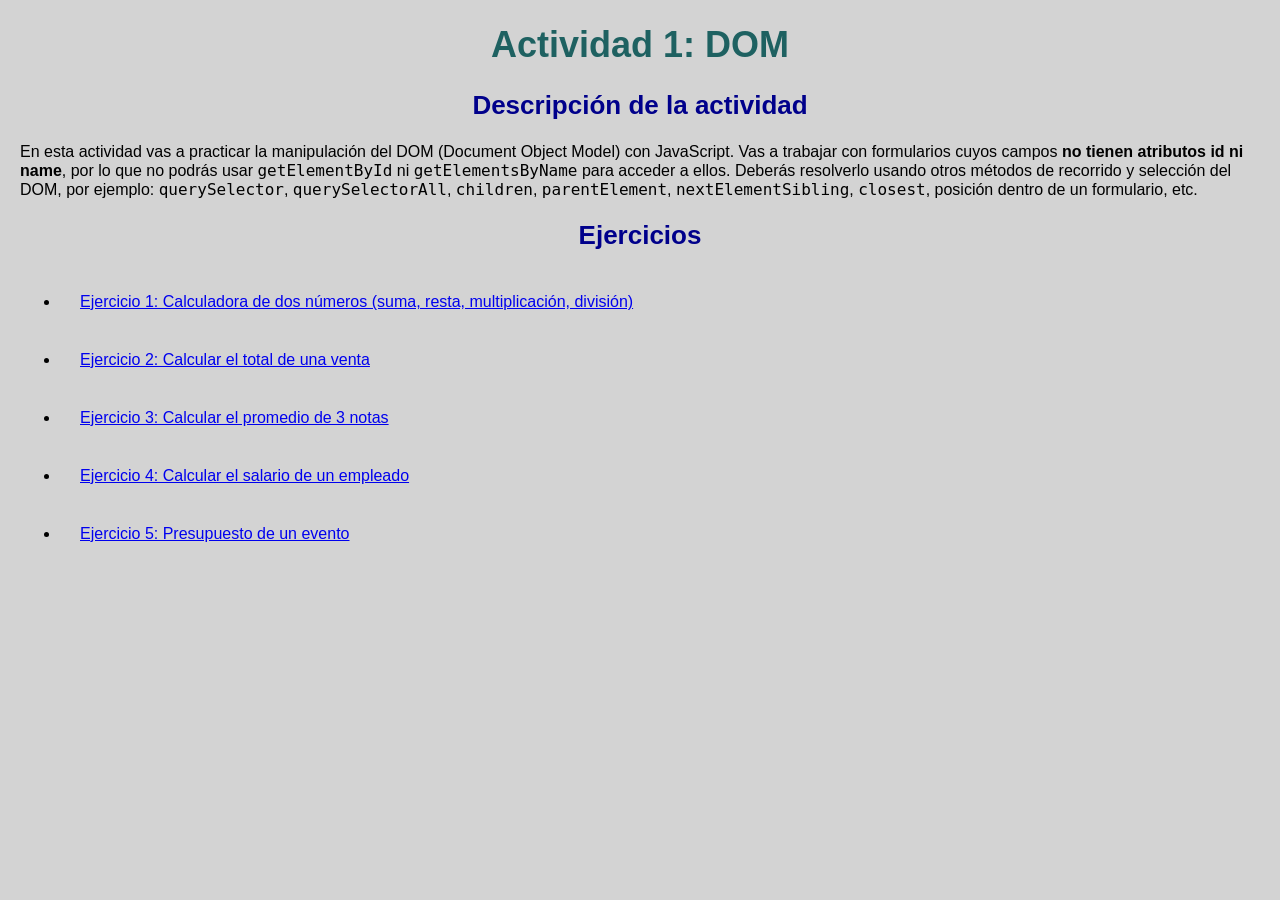
<file: index.html>
<!DOCTYPE html>
<html lang="es">
<head>
  <meta charset="UTF-8">
  <meta name="viewport" content="width=device-width, initial-scale=1.0">
  <title>Actividad 1: DOM</title>

  <!--
    REQUISITO: debes crear tu propio archivo CSS (por ejemplo "estilos.css")
    y vincularlo aquí para darle estilo a esta página de inicio.
    Ejemplo: <link rel="stylesheet" href="estilos.css">
  -->
    <link rel="stylesheet" href="css/style.css">
</head>
<body>

  <h1>Actividad 1: DOM</h1>

  <h2>Descripción de la actividad</h2>
  <p>
    En esta actividad vas a practicar la manipulación del DOM (Document Object Model)
    con JavaScript. Vas a trabajar con formularios cuyos campos <strong>no tienen
    atributos id ni name</strong>, por lo que no podrás usar
    <code>getElementById</code> ni <code>getElementsByName</code> para acceder a ellos.
    Deberás resolverlo usando otros métodos de recorrido y selección del DOM, por
    ejemplo: <code>querySelector</code>, <code>querySelectorAll</code>,
    <code>children</code>, <code>parentElement</code>, <code>nextElementSibling</code>,
    <code>closest</code>, posición dentro de un formulario, etc.
  </p>

  <!--
    Qué debes entregar en cada ejercicio:
    1. Crear tu propio archivo CSS y vincularlo en cada página HTML (puede
       ser el mismo archivo para todas, o uno por página).
    2. Crear tu propio archivo JavaScript y vincularlo al final del body de
       cada página.
    3. En el HTML de cada ejercicio, agregar el atributo onclick a cada
       botón, indicando la función de tu JS que debe ejecutar.
    4. En tu JS, usar el DOM (sin id ni name) para leer los valores de los
       inputs, calcular el resultado y mostrarlo en el input de resultado
       correspondiente.
    5. Revisar que los enlaces de este index.html funcionen correctamente
       hacia cada ejercicio.
  -->

  <h2>Ejercicios</h2>
  <ul>
    <li><a href="calculadora.html">Ejercicio 1: Calculadora de dos números (suma, resta, multiplicación, división)</a></li>
    <li><a href="venta.html">Ejercicio 2: Calcular el total de una venta</a></li>
    <li><a href="promedio.html">Ejercicio 3: Calcular el promedio de 3 notas</a></li>
    <li><a href="salario.html">Ejercicio 4: Calcular el salario de un empleado</a></li>
    <li><a href="otra.html">Ejercicio 5: Presupuesto de un evento</a></li>
  </ul>

  <!--
    REQUISITO: debes crear tu propio archivo JS (por ejemplo "index.js")
    y vincularlo aquí si lo necesitas para esta página.
    Ejemplo: <script src="index.js"></script>
  -->
</body>
</html>
</file>
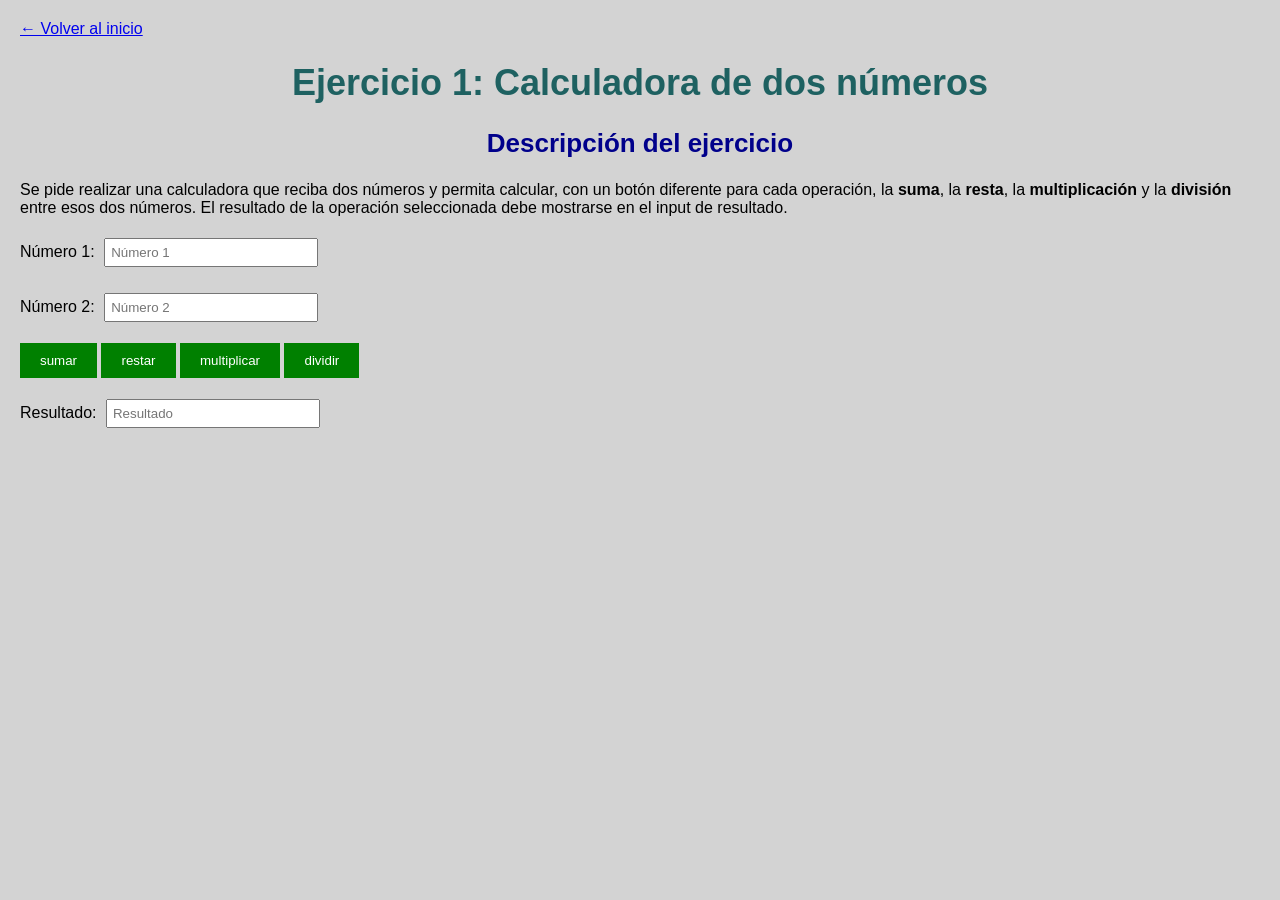
<file: calculadora.html>
<!DOCTYPE html>
<html lang="es">
<head>
  <meta charset="UTF-8">
  <meta name="viewport" content="width=device-width, initial-scale=1.0">
  <title>Ejercicio 1: Calculadora</title>

  <!--
    REQUISITO: vincula aquí tu propio archivo CSS.
    Ejemplo: <link rel="stylesheet" href="estilos.css">
  -->
<link rel = "stylesheet" href="css/style.css">
</head>
<body>

  <a href="index.html">&larr; Volver al inicio</a>

  <h1>Ejercicio 1: Calculadora de dos números</h1>

  <h2>Descripción del ejercicio</h2>
  <p>
    Se pide realizar una calculadora que reciba dos números y permita calcular,
    con un botón diferente para cada operación, la <strong>suma</strong>, la
    <strong>resta</strong>, la <strong>multiplicación</strong> y la
    <strong>división</strong> entre esos dos números. El resultado de la
    operación seleccionada debe mostrarse en el input de resultado.
  </p>

  <!--
    Instrucciones:
    1. Los inputs de este formulario no tienen id ni name: debes acceder a ellos
       desde tu JS usando el DOM (por ejemplo querySelectorAll('input') y la
       posición de cada campo, o recorriendo el formulario).
    2. Agrega el atributo onclick a cada botón, apuntando a una función distinta
       de tu JS (sumar, restar, multiplicar, dividir).
    3. Valida en tu JS qué pasa si se intenta dividir por cero.
    4. Crea y vincula tu propio CSS y tu propio JS.
  -->

  <form>
    <p>
      <label>Número 1: <input type="number" id="numero 1" placeholder="Número 1"></label>
    </p>
    <p>
      <label>Número 2: <input type="number" id="numero 2" placeholder="Número 2"></label>
    </p>

    <p>
      <button type="button" onclick="suma()">sumar</button>
      <button type="button" onclick="resta()">restar</button>
      <button type="button" onclick="multiplicacion()">multiplicar</button>
      <button type="button" onclick="division()">dividir</button>
    </p>

    <p>
      <label>Resultado: <input type="text" id="resultado" placeholder="Resultado" readonly></label>
    </p>
  </form>

  <!--
    REQUISITO: vincula aquí tu propio archivo JS.
    Ejemplo: <script src="calculadora.js"></script>
  -->
  <script src="js/calculadora.js"></script>
</body>
</html>
</file>
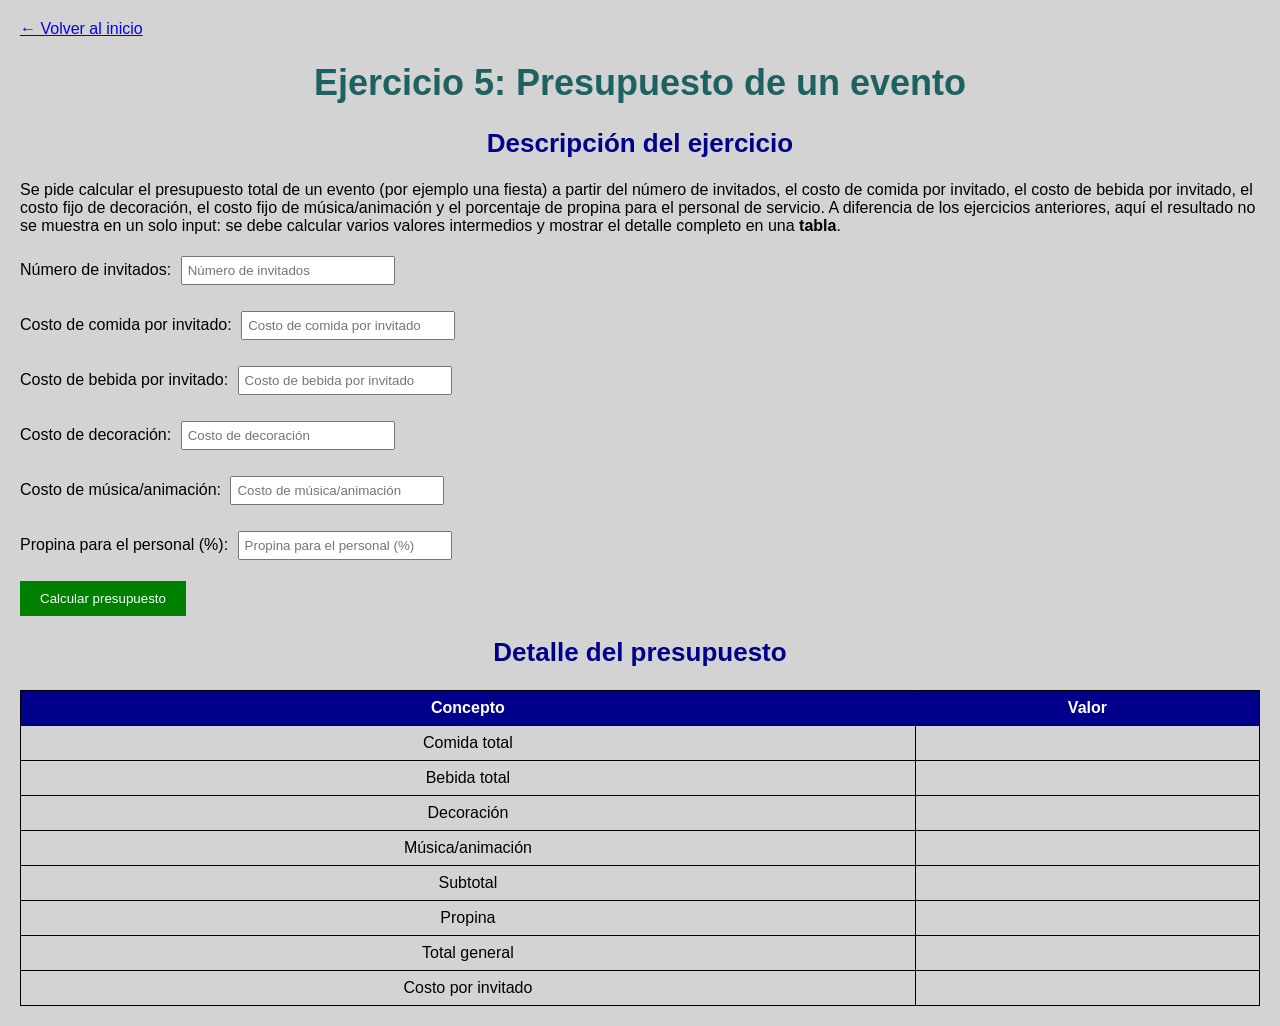
<file: otra.html>
<!DOCTYPE html>
<html lang="es">
<head>
  <meta charset="UTF-8">
  <meta name="viewport" content="width=device-width, initial-scale=1.0">
  <title>Ejercicio 5: Presupuesto de un evento</title>
  <link rel="stylesheet" href="css/style.css">
</head>
<body>
  <a href="index.html">&larr; Volver al inicio</a>
  <h1>Ejercicio 5: Presupuesto de un evento</h1>
  <h2>Descripción del ejercicio</h2>
  <p>
    Se pide calcular el presupuesto total de un evento (por ejemplo una
    fiesta) a partir del número de invitados, el costo de comida por
    invitado, el costo de bebida por invitado, el costo fijo de decoración,
    el costo fijo de música/animación y el porcentaje de propina para el
    personal de servicio. A diferencia de los ejercicios anteriores, aquí
    el resultado no se muestra en un solo input: se debe calcular varios
    valores intermedios y mostrar el detalle completo en una
    <strong>tabla</strong>.
  </p>
  <form>
    <p>
      <label>Número de invitados: <input type="number" id="numero_invitados" placeholder="Número de invitados"></label>
    </p>
    <p>
      <label>Costo de comida por invitado: <input type="number" id="costo_comida_por_invitado" placeholder="Costo de comida por invitado"></label>
    </p>
    <p>
      <label>Costo de bebida por invitado: <input type="number" id="costo_bebida_por_invitado" placeholder="Costo de bebida por invitado"></label>
    </p>
    <p>
      <label>Costo de decoración: <input type="number" id="costo_decoracion" placeholder="Costo de decoración"></label>
    </p>
    <p>
      <label>Costo de música/animación: <input type="number" id="costo_musica" placeholder="Costo de música/animación"></label>
    </p>
    <p>
      <label>Propina para el personal (%): <input type="number" id="propina_personal" placeholder="Propina para el personal (%)"></label>
    </p>
    <p>
      <button type="button" onclick="calcular()">Calcular presupuesto</button>
    </p>
  </form>
  <h2>Detalle del presupuesto</h2>
  <table border="1" class="tabla-final">
    <thead>
      <tr>
        <th>Concepto</th>
        <th>Valor</th>
      </tr>
    </thead>
    <tbody>
      <tr>
        <td>Comida total</td>
        <td id="resultado_comida"></td>
      </tr>
      <tr>
        <td>Bebida total</td>
        <td id="resultado_bebida"></td>
      </tr>
      <tr>
        <td>Decoración</td>
        <td id="resultado_decoracion"></td>
      </tr>
      <tr>
        <td>Música/animación</td>
        <td id="resultado_musica"></td>
      </tr>
      <tr>
        <td>Subtotal</td>
        <td id="resultado_subtotal"></td>
      </tr>
      <tr>
        <td>Propina</td>
        <td id="resultado_propina"></td>
      </tr>
      <tr>
        <td>Total general</td>
        <td id="resultado_total_general"></td>
      </tr>
      <tr>
        <td>Costo por invitado</td>
        <td id="resultado_costo_por_invitado"></td>
      </tr>
    </tbody>
  </table>
    <script src="js/otra.js"></script>
</body>
</html>
</file>
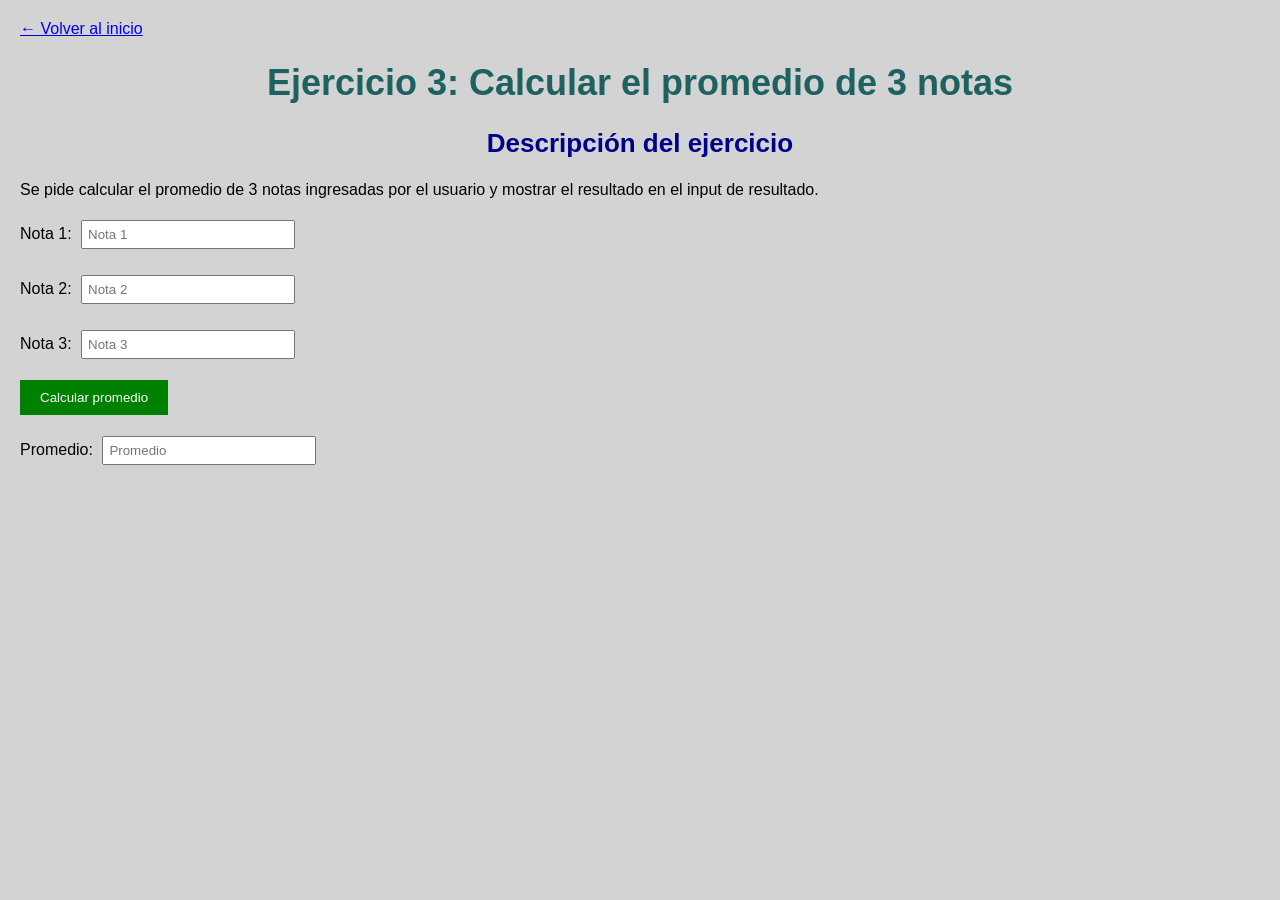
<file: promedio.html>
<!DOCTYPE html>
<html lang="es">
<head>
  <meta charset="UTF-8">
  <meta name="viewport" content="width=device-width, initial-scale=1.0">
  <title>Ejercicio 3: Promedio de notas</title>

  <!--
    REQUISITO: vincula aquí tu propio archivo CSS.
    Ejemplo: <link rel="stylesheet" href="estilos.css">
  -->
    <link rel="stylesheet" href="css/style.css">
</head>
<body>

  <a href="index.html">&larr; Volver al inicio</a>

  <h1>Ejercicio 3: Calcular el promedio de 3 notas</h1>

  <h2>Descripción del ejercicio</h2>
  <p>
    Se pide calcular el promedio de 3 notas ingresadas por el usuario y
    mostrar el resultado en el input de resultado.
  </p>

  <!--
    Instrucciones:
    1. Los inputs no tienen id ni name: accede a ellos desde tu JS recorriendo
       el DOM del formulario.
    2. Agrega el atributo onclick al botón "Calcular promedio", apuntando a
       una función de tu JS.
    3. Opcional: valida que las notas estén en un rango válido (por ejemplo
       entre 0 y 5, o entre 0 y 10, según el sistema que uses).
    4. El promedio es un campo de promedio: antes de mostrarlo, fórmatealo
       con toFixed(2) para que quede con dos decimales.
    5. Crea y vincula tu propio CSS y tu propio JS.
  -->

  <form>
    <p>
      <label>Nota 1: <input type="number" step="0.1" id="Nota1" placeholder="Nota 1"></label>
    </p>
    <p>
      <label>Nota 2: <input type="number" step="0.1" id="Nota2" placeholder="Nota 2"></label>
    </p>
    <p>
      <label>Nota 3: <input type="number" step="0.1" id="Nota3" placeholder="Nota 3"></label>
    </p>

    <p>
      <button type="button" onclick="promedio()">Calcular promedio</button>
    </p>

    <p>
      <label>Promedio: <input type="text" id="resultado" placeholder="Promedio" readonly></label>
    </p>
  </form>

  <!--
    REQUISITO: vincula aquí tu propio archivo JS.
    Ejemplo: <script src="promedio.js"></script>
  -->
    <script src="js/promedio.js"></script>
</body>
</html>
</file>
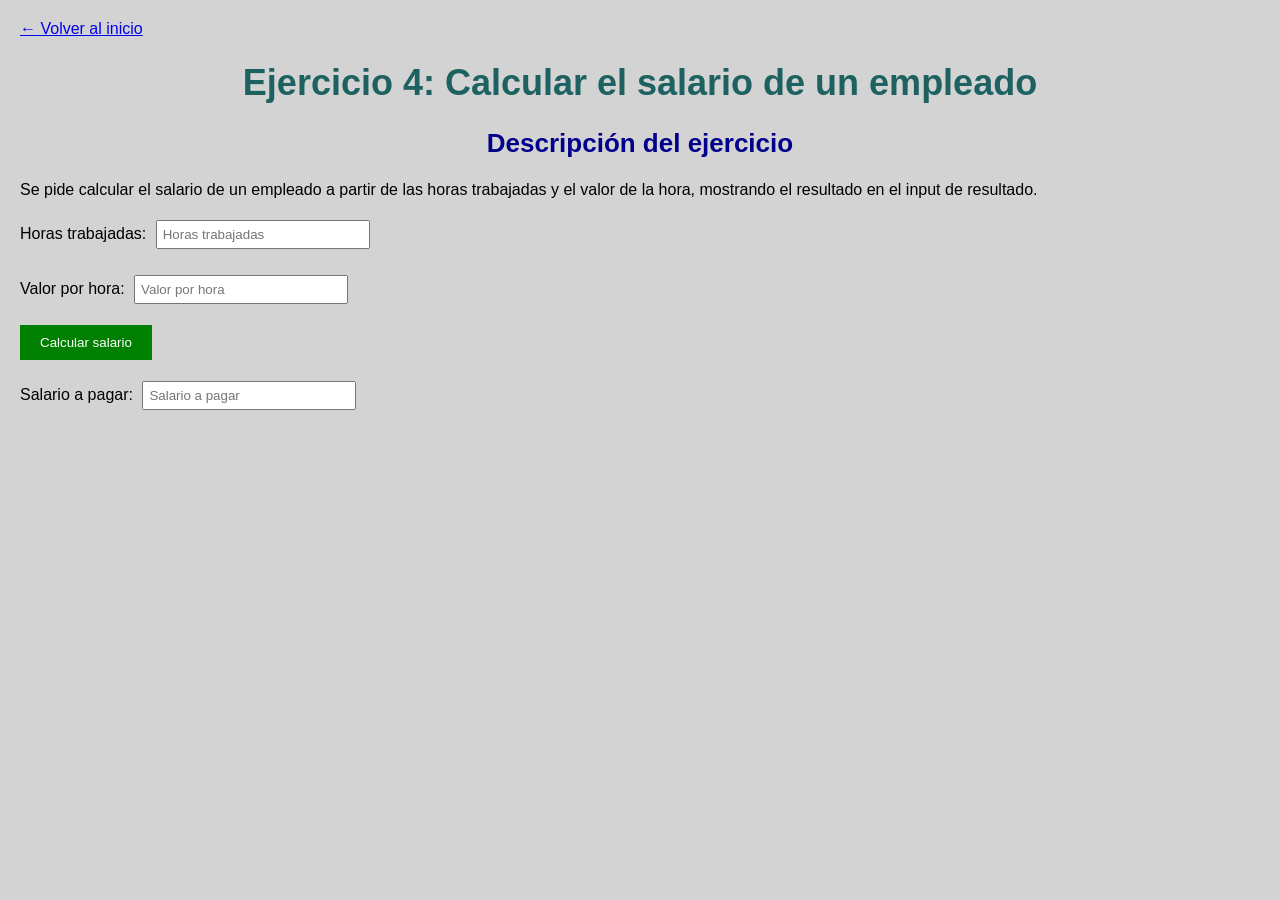
<file: salario.html>
<!DOCTYPE html>
<html lang="es">
<head>
  <meta charset="UTF-8">
  <meta name="viewport" content="width=device-width, initial-scale=1.0">
  <title>Ejercicio 4: Salario de empleado</title>

  <!--
    REQUISITO: vincula aquí tu propio archivo CSS.
    Ejemplo: <link rel="stylesheet" href="estilos.css">
  -->
    <link rel="stylesheet" href="css/style.css"
</head>
<body>

  <a href="index.html">&larr; Volver al inicio</a>

  <h1>Ejercicio 4: Calcular el salario de un empleado</h1>

  <h2>Descripción del ejercicio</h2>
  <p>
    Se pide calcular el salario de un empleado a partir de las horas
    trabajadas y el valor de la hora, mostrando el resultado en el input
    de resultado.
  </p>

  <!--
    Instrucciones:
    1. Los inputs no tienen id ni name: accede a ellos desde tu JS recorriendo
       el DOM del formulario.
    2. Agrega el atributo onclick al botón "Calcular salario", apuntando a
       una función de tu JS.
    3. Opcional: agrega una regla propia, por ejemplo recargo por horas extra
       si se trabajan más de 8 horas al día.
    4. El salario a pagar es un valor en dinero: antes de mostrarlo,
       fórmatealo con toLocaleString() (por ejemplo:
       salario.toLocaleString('es-CO')).
    5. Crea y vincula tu propio CSS y tu propio JS.
  -->

  <form>
    <p>
      <label>Horas trabajadas: <input type="number" id="hora" placeholder="Horas trabajadas"></label>
    </p>
    <p>
      <label>Valor por hora: <input type="number" id="valor" placeholder="Valor por hora"></label>
    </p>

    <p>
      <button type="button" onclick="salario()">Calcular salario</button>
    </p>

    <p>
      <label>Salario a pagar: <input type="text" id="resultado" placeholder="Salario a pagar" readonly></label>
    </p>
  </form>

  <!--
    REQUISITO: vincula aquí tu propio archivo JS.
    Ejemplo: <script src="salario.js"></script>
  -->
    <script src="js/salario.js"></script>
</body>
</html>
</file>
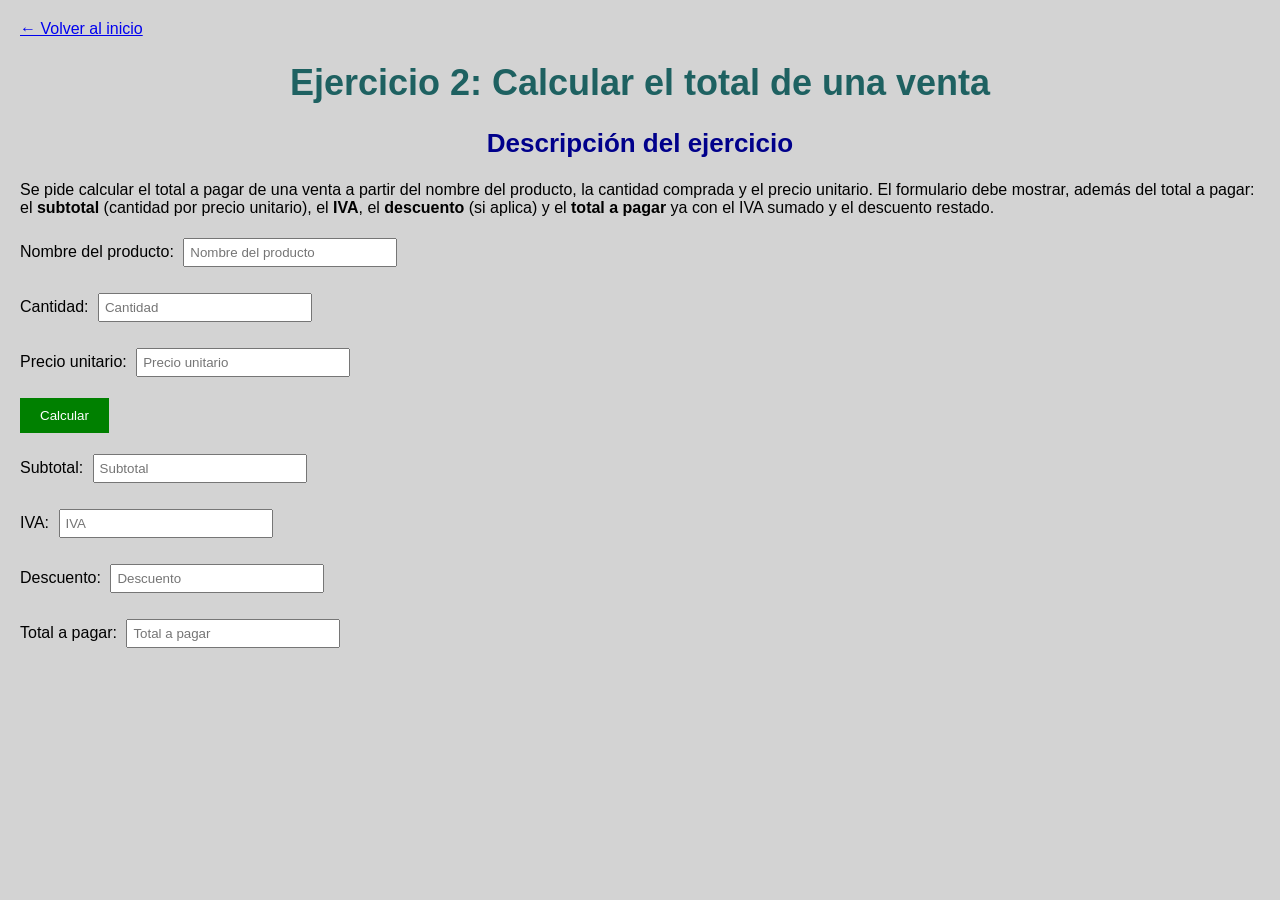
<file: venta.html>
<!DOCTYPE html>
<html lang="es">
<head>
  <meta charset="UTF-8">
  <meta name="viewport" content="width=device-width, initial-scale=1.0">
  <title>Ejercicio 2: Total de venta</title>

  <!--
    REQUISITO: vincula aquí tu propio archivo CSS.
    Ejemplo: <link rel="stylesheet" href="estilos.css">
  -->
    <link rel="stylesheet" href="css/style.css">
</head>
<body>

  <a href="index.html">&larr; Volver al inicio</a>

  <h1>Ejercicio 2: Calcular el total de una venta</h1>

  <h2>Descripción del ejercicio</h2>
  <p>
    Se pide calcular el total a pagar de una venta a partir del nombre del
    producto, la cantidad comprada y el precio unitario. El formulario debe
    mostrar, además del total a pagar: el <strong>subtotal</strong> (cantidad
    por precio unitario), el <strong>IVA</strong>, el <strong>descuento</strong>
    (si aplica) y el <strong>total a pagar</strong> ya con el IVA sumado y el
    descuento restado.
  </p>

  <!--
    Instrucciones:
    1. Define tú mismo el porcentaje de IVA a aplicar (por ejemplo 19%).
    2. Define tú mismo una regla de descuento (por ejemplo: si la cantidad es
       mayor a 10 unidades, aplica un 5% de descuento sobre el subtotal).
    3. Los inputs no tienen id ni name: accede a ellos desde tu JS recorriendo
       el DOM del formulario.
    4. Agrega el atributo onclick al botón "Calcular", apuntando a una función
       de tu JS.
    5. El Subtotal, el IVA, el Descuento y el Total a pagar son valores en
       dinero: antes de mostrarlos, fórmatealos con toLocaleString() (por
       ejemplo: subtotal.toLocaleString('es-CO')).
    6. Crea y vincula tu propio CSS y tu propio JS.
  -->

  <form>
    <p>
      <label>Nombre del producto: <input type="text" id="nombre del producto" placeholder="Nombre del producto"></label>
    </p>
    <p>
      <label>Cantidad: <input type="number" id="cantidad" placeholder="Cantidad"></label>
    </p>
    <p>
      <label>Precio unitario: <input type="number" id="precio" placeholder="Precio unitario"></label>
    </p>

    <p>
      <button type="button" onclick="calcular()">Calcular</button>
    </p>

    <p>
      <label>Subtotal: <input type="text" id="subtotal" placeholder="Subtotal" readonly></label>
    </p>
    <p>
      <label>IVA: <input type="text" placeholder="IVA" id="IVA" readonly></label>
    </p>
    <p>
      <label>Descuento: <input type="text" placeholder="Descuento" id="descuento" readonly></label>
    </p>
    <p>
      <label>Total a pagar: <input type="text" placeholder="Total a pagar" id="total a pagar" readonly></label>
    </p>
  </form>

  <!--
    REQUISITO: vincula aquí tu propio archivo JS.
    Ejemplo: <script src="venta.js"></script>
  -->
    <script src = "js/venta.js"></script>
</body>
</html>
</file>
<file: css/style.css>
body {
  font-family: Arial, sans-serif;
  background-color: lightgray;
  margin: 20px;
}

h1 {
  font-size: 36px;
  text-align: center;
  color: rgb(30, 97, 97);
}

h2 {
  color: darkblue;
  font-size: 26px;
  text-align: center;
}

p {
  font-size: 16px;
}

li {
  padding: 20px;
}

table {
  width: 100%;
  border-collapse: collapse;
}

th {
  background-color: darkblue;
  color: white;
  padding: 8px;
  border: 1px solid black;
}

td {
  padding: 8px;
  border: 1px solid black;
  text-align: center;
}

input {
  width: 200px;
  padding: 5px;
  margin: 5px;
}

button {
  background-color: green;
  color: white;
  padding: 10px 20px;
  border: none;
  cursor: pointer;
}

button:hover {
  background-color: darkgreen;
}
</file>
